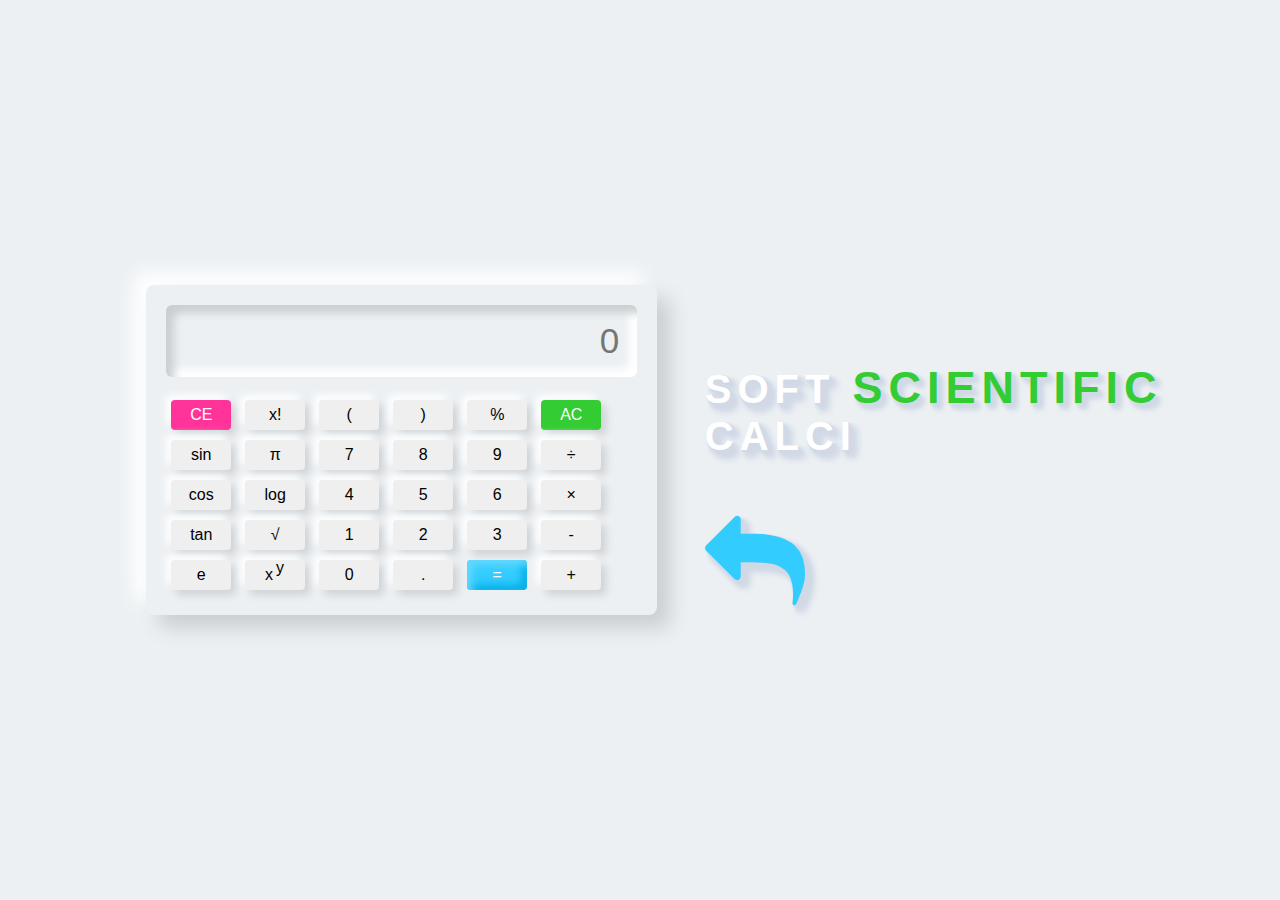
<file: claculatrice/index.html>
<!DOCTYPE html>
<html lang="en">
<head>
    <meta charset="UTF-8">
    <meta name="viewport" content="width=device-width, initial-scale=1.0">
    <title>Nemorphism calci</title>
    <link rel="stylesheet" href="css/style.css">
    <link rel="stylesheet" type="text/css"
    href="https://stackpath.bootstrapcdn.com/font-awesome/4.7.0/css/font-awesome.min.css">
</head> 
<body>
    
        <div class="container">
            <div class="display">
                <input id="screen" type="text" placeholder="0">
            </div>

            <div class="btns">
                <div class="row">
                    <button id="ce" onclick="backspc()">CE</button>
                    <button onclick="fact()">x!</button>
                    <button class="btn">(</button>
                    <button class="btn">)</button>
                    <button class="btn">%</button>
                    <button id="ac" onclick="screen.value=''">AC</button>
                </div>

                <div class="row">
                    <button onclick="sin()">sin</button>
                    <button onclick="pi()">π</button>
                    <button class="btn">7</button>
                    <button class="btn">8</button>
                    <button class="btn">9</button>
                    <button class="btn">÷</button>
                </div>

                <div class="row">
                    <button onclick="cos()">cos</button>
                    <button onclick="log()">log</button>
                    <button class="btn">4</button>
                    <button class="btn">5</button>
                    <button class="btn">6</button>
                    <button class="btn">×</button>
                </div>

                <div class="row">
                    <button onclick="tan()">tan</button>
                    <button onclick="sqrt()">√</button>
                    <button class="btn">1</button>
                    <button class="btn">2</button>
                    <button class="btn">3</button>
                    <button class="btn">-</button>
                </div>

                <div class="row">
                    <button onclick="e()">e</button>
                    <button onclick="pow()">x <span style="position: relative; bottom: .4em; right: .1em;">y</span> </button>
                    <button class="btn">0</button>
                    <button class="btn">.</button>
                    <button id="eval" onclick="screen.value=eval(screen.value)">=</button>
                    <button class="btn">+</button>
                </div>
            </div>
        </div>
     
    <h2>soft <span>SCIENTIFIC</span><br>CALCI <br> <i style="font-size: 100px;" class="fa fa-reply"></i></h2>

    <script src="js/main.js"></script>
       
</body>   
</html>
</file>
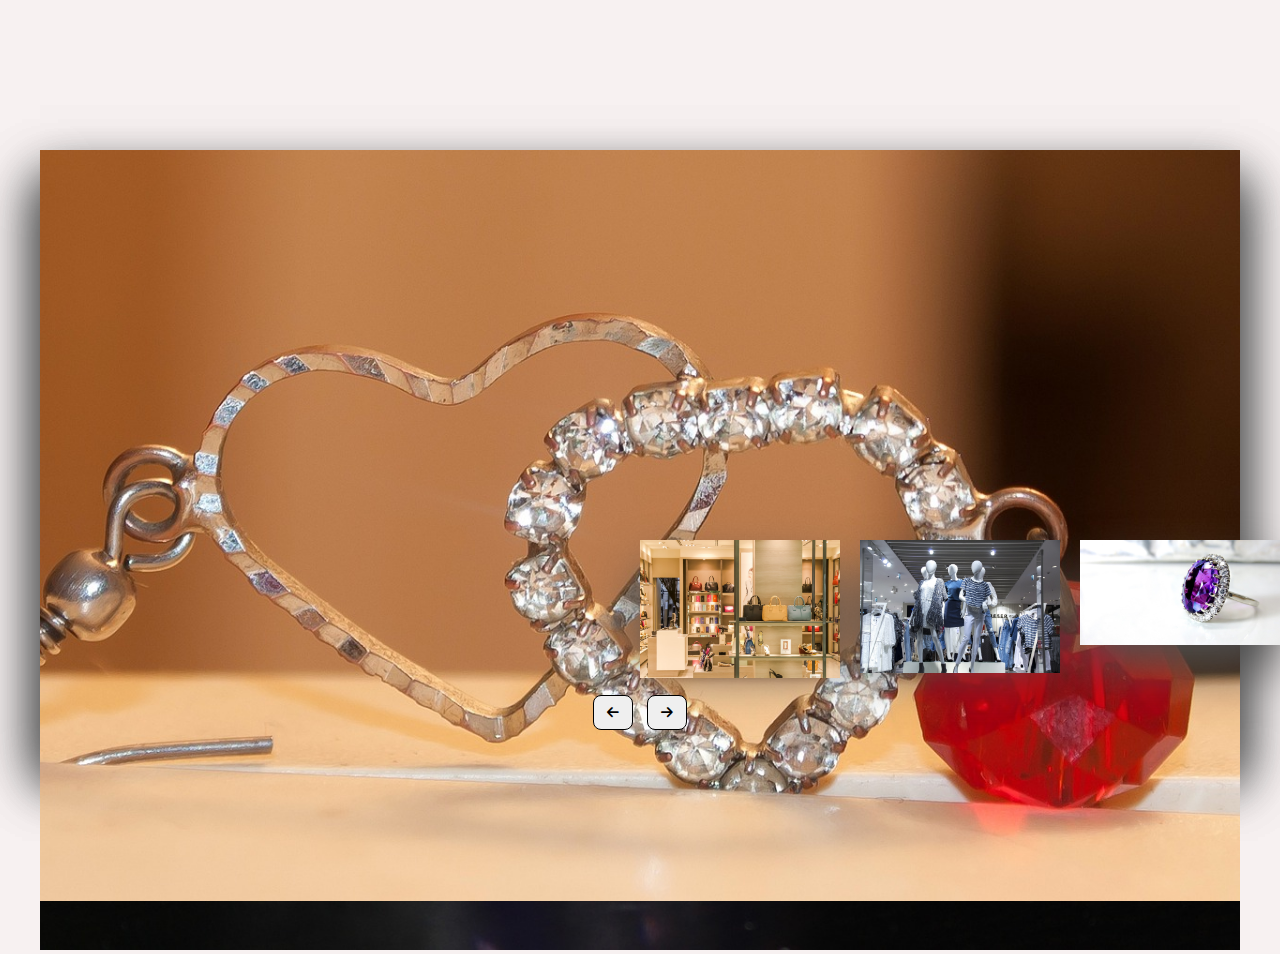
<file: gedeonne 6/index.html>
<!DOCTYPE html>
<html lang="en">
<head>
    <meta charset="UTF-8">
    <meta name="viewport" content="width=device-width, initial-scale=1.0">
    <title>Document</title>
    <link rel="stylesheet" href="https://cdnjs.cloudflare.com/ajax/libs/font-awesome/6.4.0/css/all.min.css"/>
    <link rel="stylesheet" href="css/style.css">
</head>
<body>
    <!--Font Awesome CDN-->
    
     
    <div class="container">

        <div class="slide">

            
            <div class="item">
                <img src="image/bracelet pierre precieuse mulpti-color.jpg" alt="" width="100%" height="auto">
                <div class="content">
                    <div class="name">bracelet</div>
                    <div class="des">Lorem ipsum dolor, sit amet consectetur adipisicing elit. Ab, eum!</div>
                    <button>Decouvrir</button>
                </div>
            </div>
            <div class="item">
                <img src="image/bracelet coeur.jpg" alt="" width="100%" height="auto">
                <div class="content">
                    <div class="name">bracelet coeur</div>
                    <div class="des">Lorem ipsum dolor, sit amet consectetur adipisicing elit. Ab, eum!</div>
                    <button>Decouvrir</button>
                </div>
            </div>
            <div class="item">
                <img src="image/boutiq shopping.jpg" alt="" width="100%" height="auto">
                <div class="content">
                    <div class="name">vitrine shopping</div>
                    <div class="des">Lorem ipsum dolor, sit amet consectetur adipisicing elit. Ab, eum!</div>
                    <button>Decouvrir</button>
                </div>
            </div>
            <div class="item">
                <img src="image/boutiq shopping 2.jpg" alt="" width="100%" height="auto">
                <div class="content">
                    <div class="name">vitrine shopping</div>
                    <div class="des">Lorem ipsum dolor, sit amet consectetur adipisicing elit. Ab, eum!</div>
                    <button>Decouvrir</button>
                </div>
            </div>
            <div class="item">
                <img src="image/bague emerode voilet.jpg" alt="" width="100%" height="auto">
                <div class="content">
                    <div class="name">bague emeraude</div>
                    <div class="des">Lorem ipsum dolor, sit amet consectetur adipisicing elit. Ab, eum!</div>
                    <button>Decouvrir</button>
                </div>
            </div>
            <div class="item">
                <img src="image/2 montre et lunette de soleil.jpg" alt="" width="100%" height="auto">
                <div class="content">
                    <div class="name">montre et lunette</div>
                    <div class="des">Lorem ipsum dolor, sit amet consectetur adipisicing elit. Ab, eum!</div>
                    <button>Decouvrir</button>
                </div>
            </div>

        </div>

        <div class="button">
            <button class="prev"><i class="fa-solid fa-arrow-left"></i></button>
            <button class="next"><i class="fa-solid fa-arrow-right"></i></button>
        </div>
    </div>

<script src="script/main.js"></script>

</body>
</html>
</file>
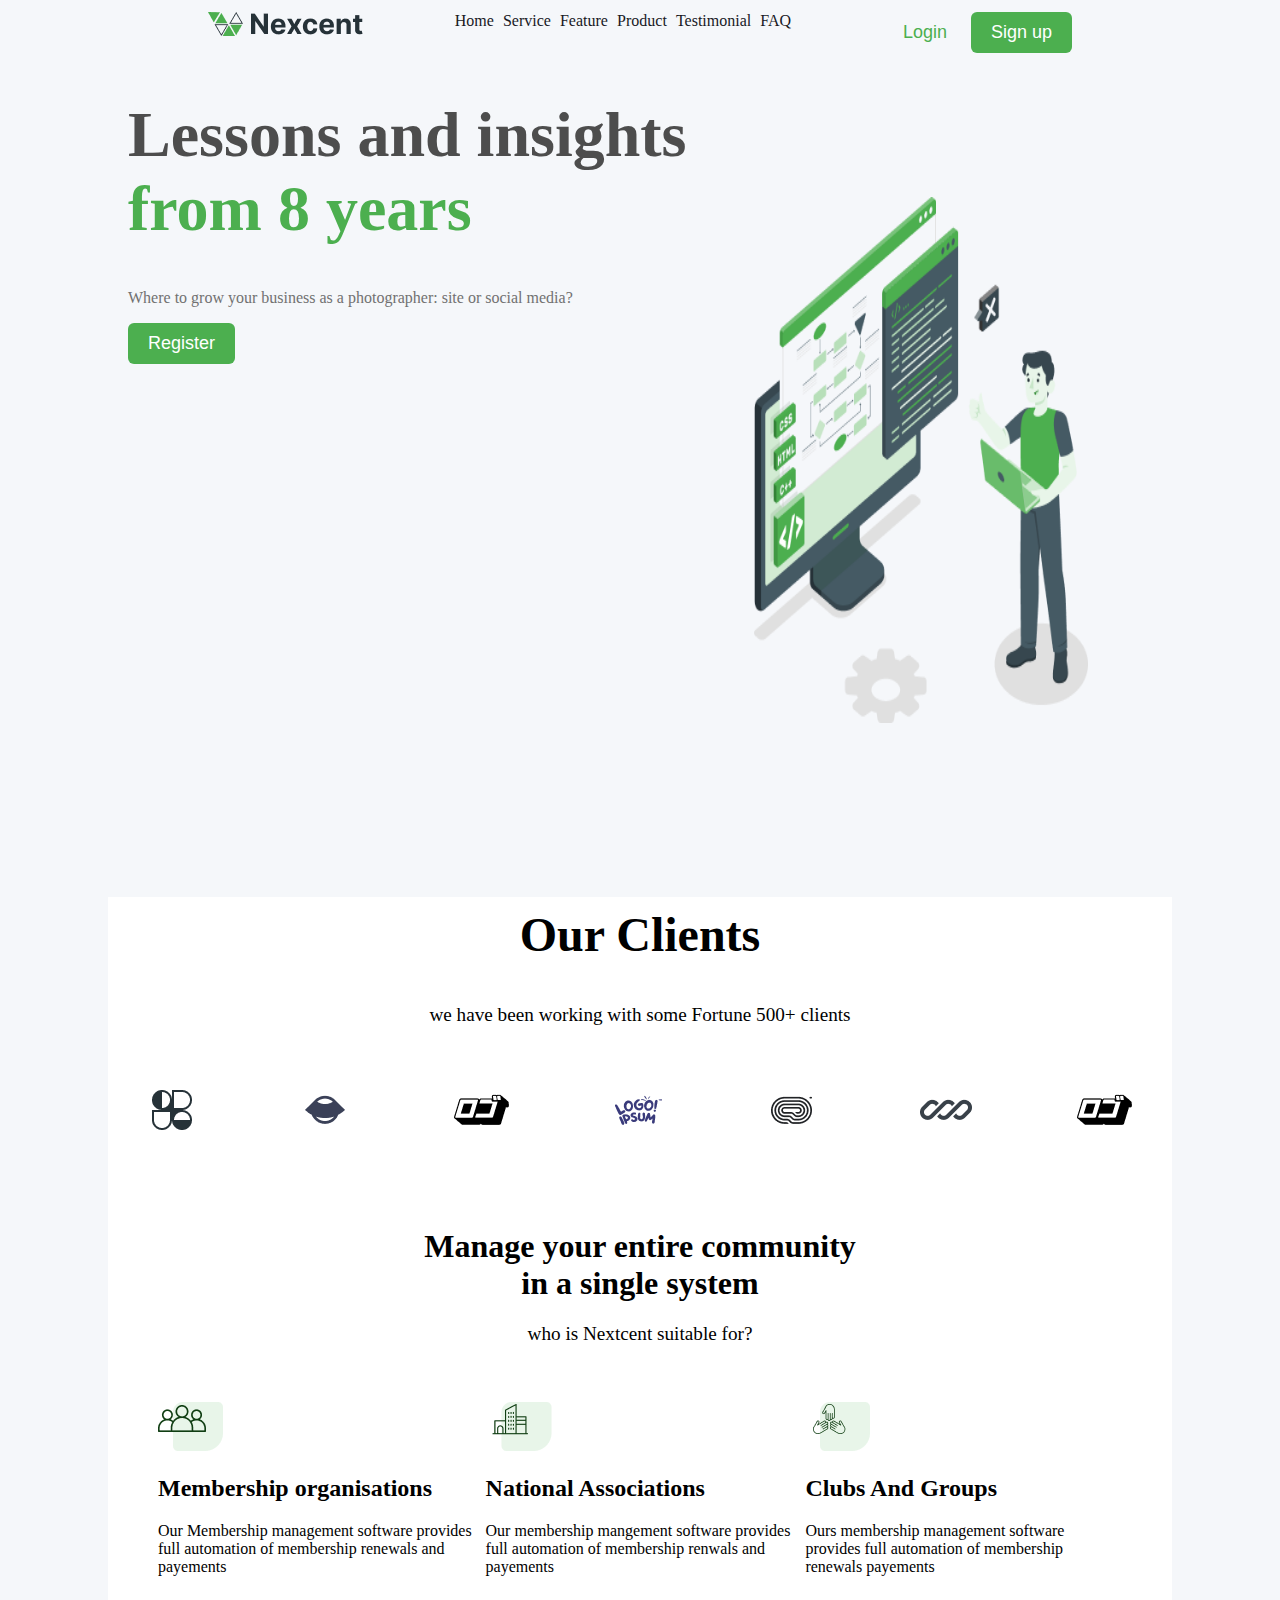
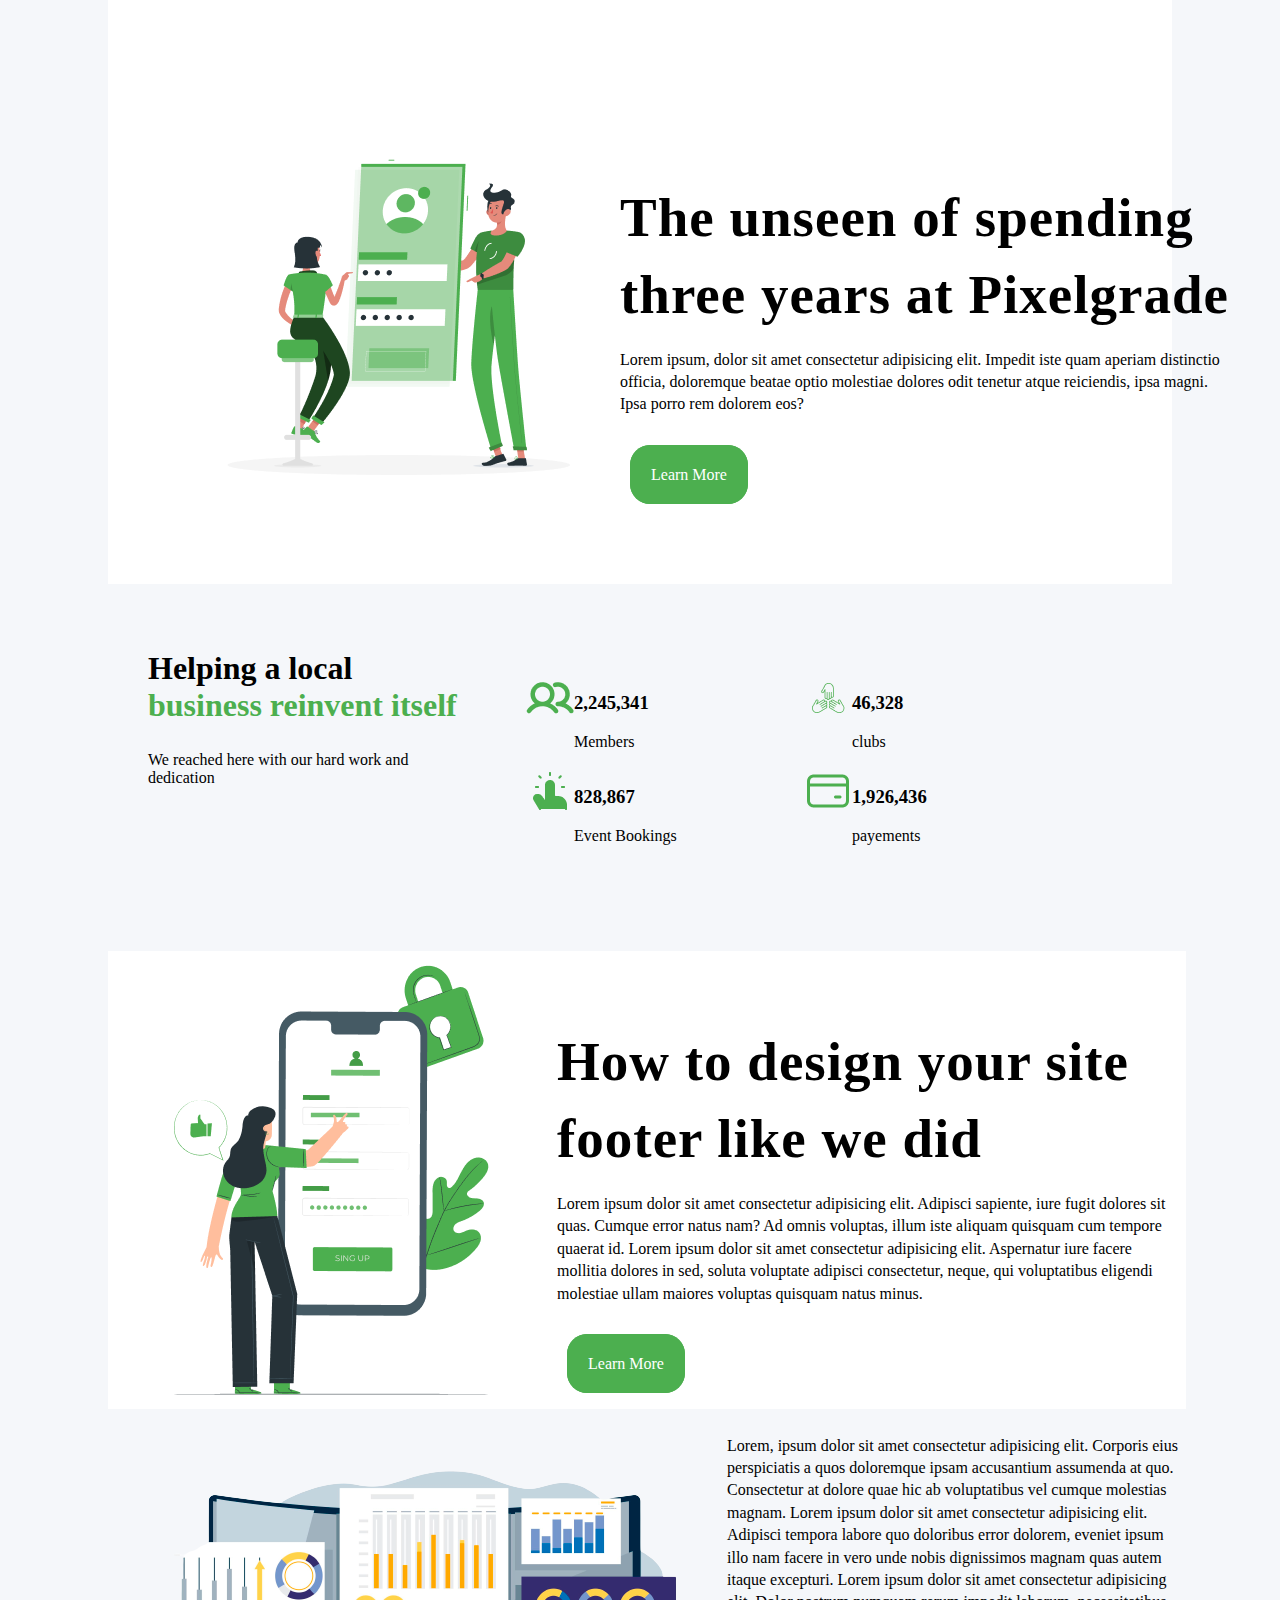
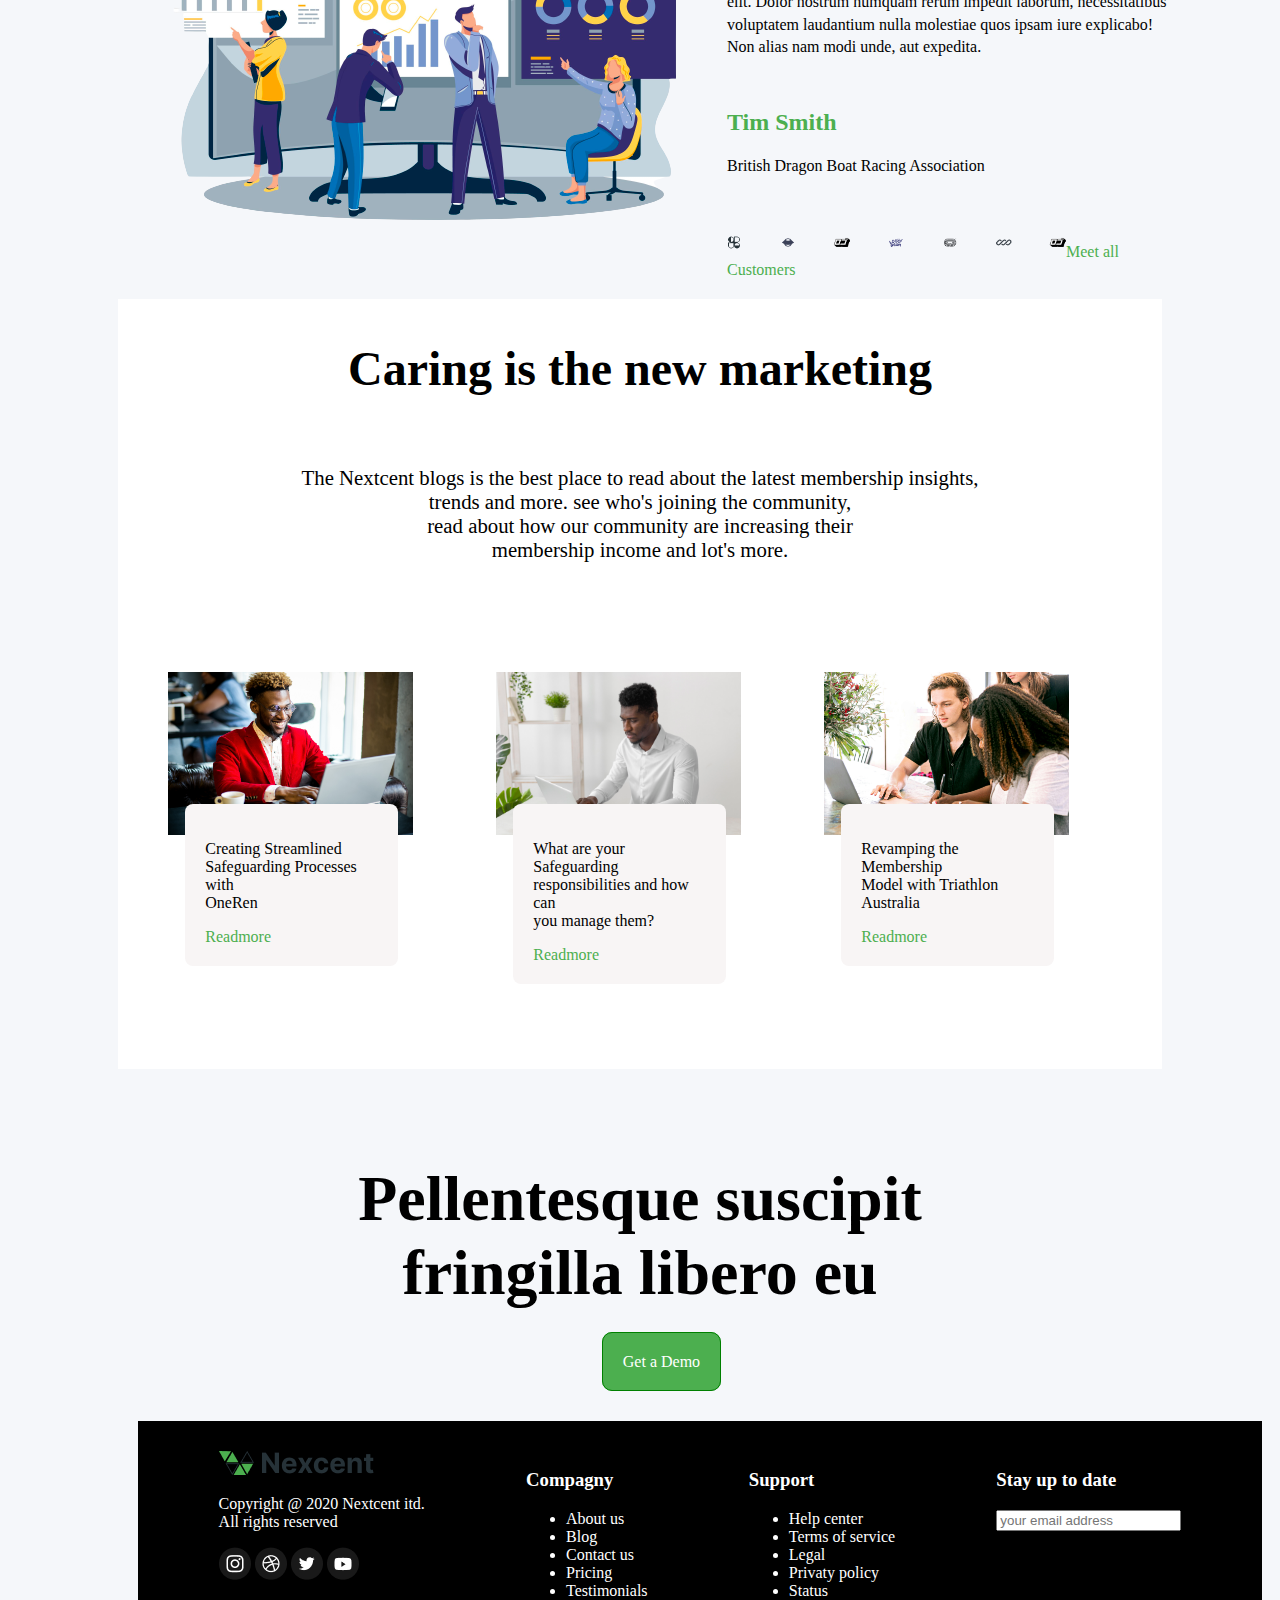
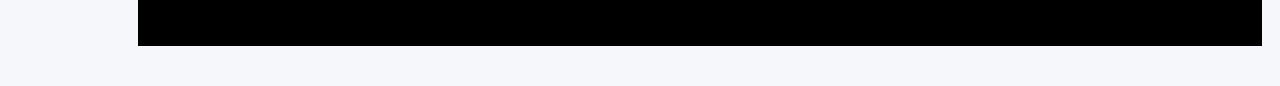
<file: TD localhost2 js/index.html>
<!DOCTYPE html>
<html lang="en">

<head>
    <meta charset="UTF-8">
    <meta name="viewport" content="width=device-width, initial-scale=1.0">
    <title>Document</title>
    <link rel="stylesheet" href="css/style.css">
</head>

<body>
    <nav class="nav-bar">
        <div class="logo">
            <img src="Lab2/Logo.png" alt="">
        </div>
        <div class="links">
            <a href="#">Home</a>
            <a href="#">Service</a>
            <a href="#">Feature</a>
            <a href="#">Product</a>
            <a href="#">Testimonial</a>
            <a href="#">FAQ</a>
        </div>
        <div class="auth-links">
            <button class="btn btn-login"><a href="#" class="btn-label">Login</a></button>
            <button class=" btn btn-signup"><a href="#">Sign up</a></button>
        </div>
    </nav>
    <!--hero section-->
    <div class="hero">
        <div class="hero-text">
            <h1>
                Lessons and insights <br /> <span>from 8 years</span>
            </h1>
            <p>
                Where to grow your business as a photographer: site or social media?
            </p>
            <button class="btn btn-signup"><a href="#">Register</a></button>
        </div>
        <div class="img-ctn">
            <img src="Lab2/Illustration.png" alt="Illustration">
        </div>
    </div>
    <!--second section-->
    <section class="section">
        <div class="row">
            <h1>Our Clients</h1>
            <p>we have been working with some Fortune 500+ clients</p>
        </div>
        <div class="row-logo">
            <div class="log-ro">
                <img src="Lab2/img/Logo.png" alt="Logo">
            </div>
            <div class="log-ro">
                <img src="Lab2/img/Logo-1.png" alt="Logo">
            </div>
            <div class="log-ro">
                <img src="Lab2/img/Logo-2.png" alt="Logo">
            </div>
            <div class="log-ro">
                <img src="Lab2/img/Logo-3.png" alt="Logo">
            </div>
            <div class="log-ro">
                <img src="Lab2/img/Logo-4.png" alt="Logo">
            </div>
            <div class="log-ro">
                <img src="Lab2/img/Logo-5.png" alt="Logo">
            </div>
            <div class="log-ro">
                <img src="Lab2/img/Logo-6.png" alt="Logo">
            </div>
        </div>
        <div class="para">
            <h1>Manage your entire community <br> in a single system</h1>
            <p>who is Nextcent suitable for?</p>
        </div>
        <div class="secon-part">
            <div class="secon">
                <img src="Lab2/para/Icon.png" alt="">
                <h2>Membership organisations</h2>
                <p>Our Membership management software provides full automation of membership renewals and payements</p>
            </div>
            <div class="secon">
                <img src="Lab2/para/Icon-1.png" alt="">
                <h2>National Associations</h2>
                <p>Our membership mangement software provides full automation of membership renwals and payements</p>
            </div>
            <div class="secon">
                <img src="Lab2/para/Icon-2.png" alt="">
                <h2>Clubs And Groups</h2>
                <p>Ours membership management software provides full automation of membership renewals payements</p>
            </div>
        </div>

        <div class="items">
            <div class="item2">
                <img src="Lab2/rafiki.png" alt="">
            </div>
            <div class="item1">
                <h1>The unseen of spending three years at Pixelgrade</h1>
                <p>Lorem ipsum, dolor sit amet consectetur adipisicing elit.
                    Impedit iste quam aperiam distinctio <br>officia,
                    doloremque beatae optio molestiae dolores odit tenetur atque reiciendis,
                    ipsa magni. <br> Ipsa porro rem dolorem eos?</p>
                <div class="sec-item">
                    <a href="#">Learn More</a>
                </div>
            </div>
        </div>
    </section>

    <section class="container">
        <div class="contenu">
            <h2>Helping a local <br> <span>business reinvent itself</span></h2>
            <p>We reached here with our hard work and dedication</p>
        </div>
        <div class="content">
            <div class="conten">
                <div class="cont">
                    <img src="Lab2/row/Icon.png" alt="">
                </div>
                <div class="con">
                    <h3>2,245,341</h3>
                    <p>Members</p>
                </div>
            </div>
            <div class="conten">
                <div class="cont">
                    <img src="Lab2/row/Icon-1.png" alt="">
                </div>
                <div class="con">
                    <h3>46,328</h3>
                    <p>clubs</p>
                </div>
            </div>
            <div class="conten">
                <div class="cont">
                    <img src="Lab2/row/Icon-2.png" alt="">
                </div>
                <div class="con">
                    <h3>828,867</h3>
                    <p>Event Bookings</p>
                </div>
            </div>
            <div class="conten">
                <div class="cont">
                    <img src="Lab2/row/Icon-3.png" alt="">
                </div>
                <div class="con">
                    <h3>1,926,436</h3>
                    <p>payements</p>
                </div>
            </div>
        </div>
    </section>
    <section class="items3">
        <div item2>
            <img src="Lab2/pana.png" alt="pana">
        </div>
        <div class="item1">
            <h1>
                How to design your site footer like we did
            </h1>
            <p>Lorem ipsum dolor sit amet consectetur adipisicing elit.
                Adipisci sapiente, iure fugit dolores sit quas. Cumque error natus nam?
                Ad omnis voluptas, illum iste aliquam quisquam cum tempore quaerat id.
                Lorem ipsum dolor sit amet consectetur adipisicing elit.
                Aspernatur iure facere mollitia dolores in sed,
                soluta voluptate adipisci consectetur, neque, qui voluptatibus eligendi
                molestiae ullam maiores voluptas quisquam natus minus.
            </p>
            <div class="sec-item"><a href="#">Learn More</a></div>
        </div>
    </section>

    <section class="items4">
        <div class="item2">
            <img src="Lab2/hero-image.png" alt="">
        </div>
        <div class="item1">
            <p>Lorem, ipsum dolor sit amet consectetur adipisicing elit.
                Corporis eius perspiciatis a quos doloremque ipsam accusantium assumenda at quo.
                Consectetur at dolore quae hic ab voluptatibus vel cumque molestias magnam.
                Lorem ipsum dolor sit amet consectetur adipisicing elit.
                Adipisci tempora labore quo doloribus error dolorem, eveniet ipsum illo
                nam facere in vero unde nobis dignissimos magnam quas autem itaque excepturi.
                Lorem ipsum dolor sit amet consectetur adipisicing elit. Dolor nostrum numquam
                rerum impedit laborum, necessitatibus voluptatem laudantium nulla molestiae quos
                ipsam iure explicabo! Non alias nam modi unde, aut expedita.
            </p>
            <h2>Tim Smith</h2>
            <p>British Dragon Boat Racing Association</p>
            <div class="sect"><img src="Lab2/Clients Logos.png" alt="clients logos" width="75%" height="auto"><span>Meet
                    all Customers</span></div>
        </div>
    </section>

    <section class="neuv">
        <div class="res">
            <h1>Caring is the new marketing</h1>
            <p>The Nextcent blogs is the best place to read about the latest membership insights, <br> trends and more.
                see who's joining the community, <br> read about how our community are increasing their <br> membership
                income and lot's more.</p>
        </div>
        <div class="slades">
            <div class=" slad">
                <img src="Lab2/1.jpg" alt="" width="85%" height="auto">
                <div class="rev">
                    <p>Creating Streamlined <br> Safeguarding Processes with <br> OneRen</p>
                    <a href="#">Readmore</a>
                </div>
            </div>
            <div class=" slad">
                <img src="Lab2/2.jpg" alt="" width="85%" height="auto">
                <div class="rev">
                    <p>What are your Safeguarding <br> responsibilities and how can<br>you manage them?</p>
                    <a href="#">Readmore</a>
                </div>
            </div>
            <div class=" slad">
                <img src="Lab2/3.jpg" alt="" width="85%" height="auto">
                <div class="rev">
                    <p>Revamping the Membership<br>Model with Triathlon<br>Australia</p>
                    <a href="#">Readmore</a>
                </div>
            </div>
        </div>
    </section>
    <section class="pel">
        <h1>Pellentesque suscipit <br> fringilla libero eu</h1>
        <div class="pelle">
            <a href="#">Get a Demo</a>
        </div>
    </section>
    <footer class="footer">
        <div class="logo">
            <img src="Lab2/Logo.png" alt="">

            <p>Copyright @ 2020 Nextcent itd.<br>All rights reserved</p>

            <img src="Lab2/Big/Social Icons.png" alt="">
            <img src="Lab2/Big/Social Icons-1.png" alt="">
            <img src="Lab2/Big/Social Icons-2.png" alt="">
            <img src="Lab2/Big/Social Icons-3.png" alt="">
        </div>

        <div class="icone">
            <h3>Compagny</h3>
            <ul>
                <li><a href="#">About us</a></li>
                <li><a href="#">Blog</a></li>
                <li><a href="#">Contact us</a></li>
                <li><a href="#">Pricing</a></li>
                <li><a href="#">Testimonials</a></li>
            </ul>
        </div>
        <div class="icone">
            <h3>Support</h3>
            <ul>
                <li><a href="#">Help center</a></li>
                <li><a href="#">Terms of service</a></li>
                <li><a href="#">Legal</a></li>
                <li><a href="#">Privaty policy</a></li>
                <li><a href="#">Status</a></li>
            </ul>
        </div>
        <div class="icone">
            <h3>Stay up to date</h3>
            <form action="">
                <input type="text" name="email" id="email" placeholder="your email address">
            </form>
        </div>
    </footer>
</body>

</html>
</file>
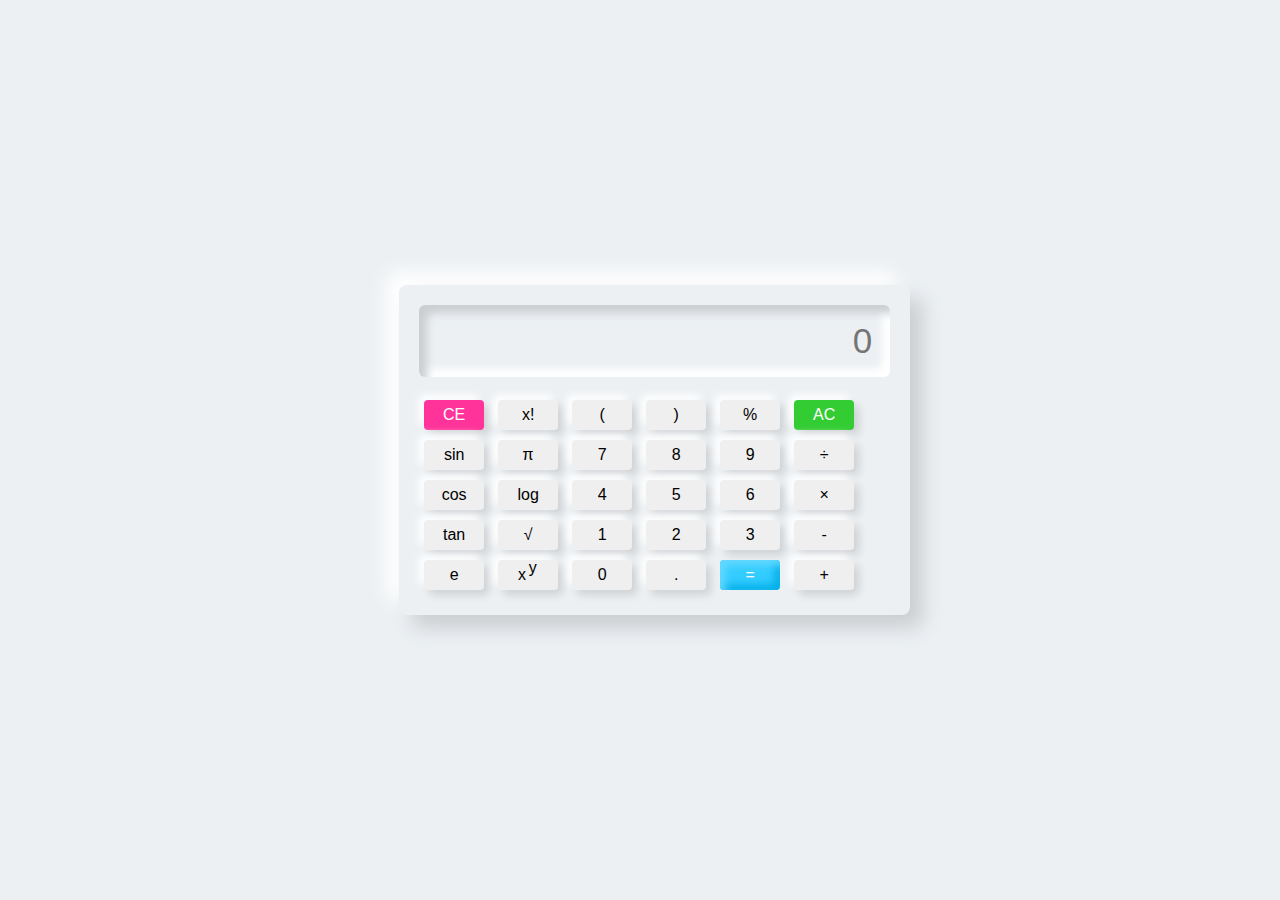
<file: claculatrice/calculatrice.html>
<!DOCTYPE html>
<html lang="en">

<head>
    <meta charset="UTF-8">
    <meta name="viewport" content="width=device-width, initial-scale=1.0">
    <title>Nemorphism calci</title>
    <link rel="stylesheet" type="text/css"
        href="https://stackpath.bootstrapcdn.com/font-awesome/4.7.0/css/font-awesome.min.css">
</head>
<style>
    body {
        padding: 0;
        margin: 0;
        display: flex;
        justify-content: center;
        align-items: center;
        min-height: 100vh;
        user-select: none;
        background: #ecf0f3;
    }

    .container {
        margin-left: 1.8em;
        padding: 20px;
        border-radius: 8px;
        box-shadow: 13px 13px 20px #cbced1,
            -13px -13px 20px #ffffff;
    }

    .content {
        width: 100%;
        margin-top: 1.7em;
        display: flex;
        justify-content: center;
        align-items: center;
        flex-direction: column;
    }

    .row button {
        width: 60px;
        height: 30px;
        font-size: 16px;
        border: none;
        outline: none;
        margin: 5px;
        border-radius: 4px;
        transition: .1s;
        box-shadow: 5px 5px 8px #00000020,
            -5px -5px 8px #ffff;
    }

    .row button:hover {
        box-shadow: inset 5px 5px 8px rgba(16, 16, 16, .1),
            inset -5px -5px 8px #fff;
        background: #fff;
    }

    .display #screen {
        margin-bottom: .5em;
        width: auto;
        height: 70px;
        font-size: 35px;
        outline: none;
        border: none;
        text-align: right;
        padding-right: .5em;
        background: #ecf0f3;
        border-radius: 6px;
        box-shadow: inset 8px 8px 8px #cbced1,
            inset -8px -8px 8px #ffffff;
    }

    #eval {
        background: #33ccff;
        color: #fff;
        box-shadow: inset 5px 5px 8px #66d9ff,
            inset -5px -5px 8px #00ace6;
    }

    #eval:hover {
        box-shadow: inset 5px 5px 8px #00ace6,
            inset -5px -5px 8px #00ace6;
    }

    #ac {
        background: #33cc33;
        color: #fff;
    }

    #ac:hover {
        box-shadow: inset 5px 5px 8px #2eb82e,
            inset -5px -5px 8px #33cc33;
    }

    #ce {
        background: #ff3399;
        color: #fff;
    }

    #ce:hover {
        box-shadow: inset 5px 5px 8px #e60073,
            inset -5px -5px 8px #ff3399;
    }
</style>

<body>

    <div class="container">
        <div class="display">
            <input id="screen" type="text" placeholder="0">
        </div>

        <div class="btns">
            <div class="row">
                <button id="ce" onclick="backspc()">CE</button>
                <button onclick="fact()">x!</button>
                <button class="btn">(</button>
                <button class="btn">)</button>
                <button class="btn">%</button>
                <button id="ac" onclick="screen.value=''">AC</button>
            </div>

            <div class="row">
                <button onclick="sin()">sin</button>
                <button onclick="pi()">π</button>
                <button class="btn">7</button>
                <button class="btn">8</button>
                <button class="btn">9</button>
                <button class="btn">÷</button>
            </div>

            <div class="row">
                <button onclick="cos()">cos</button>
                <button onclick="log()">log</button>
                <button class="btn">4</button>
                <button class="btn">5</button>
                <button class="btn">6</button>
                <button class="btn">×</button>
            </div>

            <div class="row">
                <button onclick="tan()">tan</button>
                <button onclick="sqrt()">√</button>
                <button class="btn">1</button>
                <button class="btn">2</button>
                <button class="btn">3</button>
                <button class="btn">-</button>
            </div>

            <div class="row">
                <button onclick="e()">e</button>
                <button onclick="pow()">x <span style="position: relative; bottom: .4em; right: .1em;">y</span>
                </button>
                <button class="btn">0</button>
                <button class="btn">.</button>
                <button id="eval" onclick="screen.value=eval(screen.value)">=</button>
                <button class="btn">+</button>
            </div>
        </div>
    </div>
</body>
<script>
    var screen = document.querySelector('#screen');
    var btn = document.querySelectorAll('.btn');

    /*============ For getting the value of btn, Here we use for loop ============*/
    for (item of btn) {
        item.addEventListener('click', (e) => {
            btntext = e.target.innerText;

            if (btntext == '×') {
                btntext = '*';
            }

            if (btntext == '÷') {
                btntext = '/';
            }
            screen.value += btntext;
        });
    }

    function sin() {
        screen.value = Math.sin(screen.value);
    }

    function cos() {
        screen.value = Math.cos(screen.value);
    }

    function tan() {
        screen.value = Math.tan(screen.value);
    }

    function pow() {
        screen.value = Math.pow(screen.value, 2);
    }

    function sqrt() {
        screen.value = Math.sqrt(screen.value, 2);
    }

    function log() {
        screen.value = Math.log(screen.value);
    }

    function pi() {
        screen.value = 3.14159265359;
    }

    function e() {
        screen.value = 2.71828182846;
    }

    function fact() {
        var i, num, f;
        f = 1
        num = screen.value;
        for (i = 1; i <= num; i++) {
            f = f * i;
        }

        i = i - 1;

        screen.value = f;
    }

    function backspc() {
        screen.value = screen.value.substr(0, screen.value.length - 1);
    }
</script>

</html>
</file>
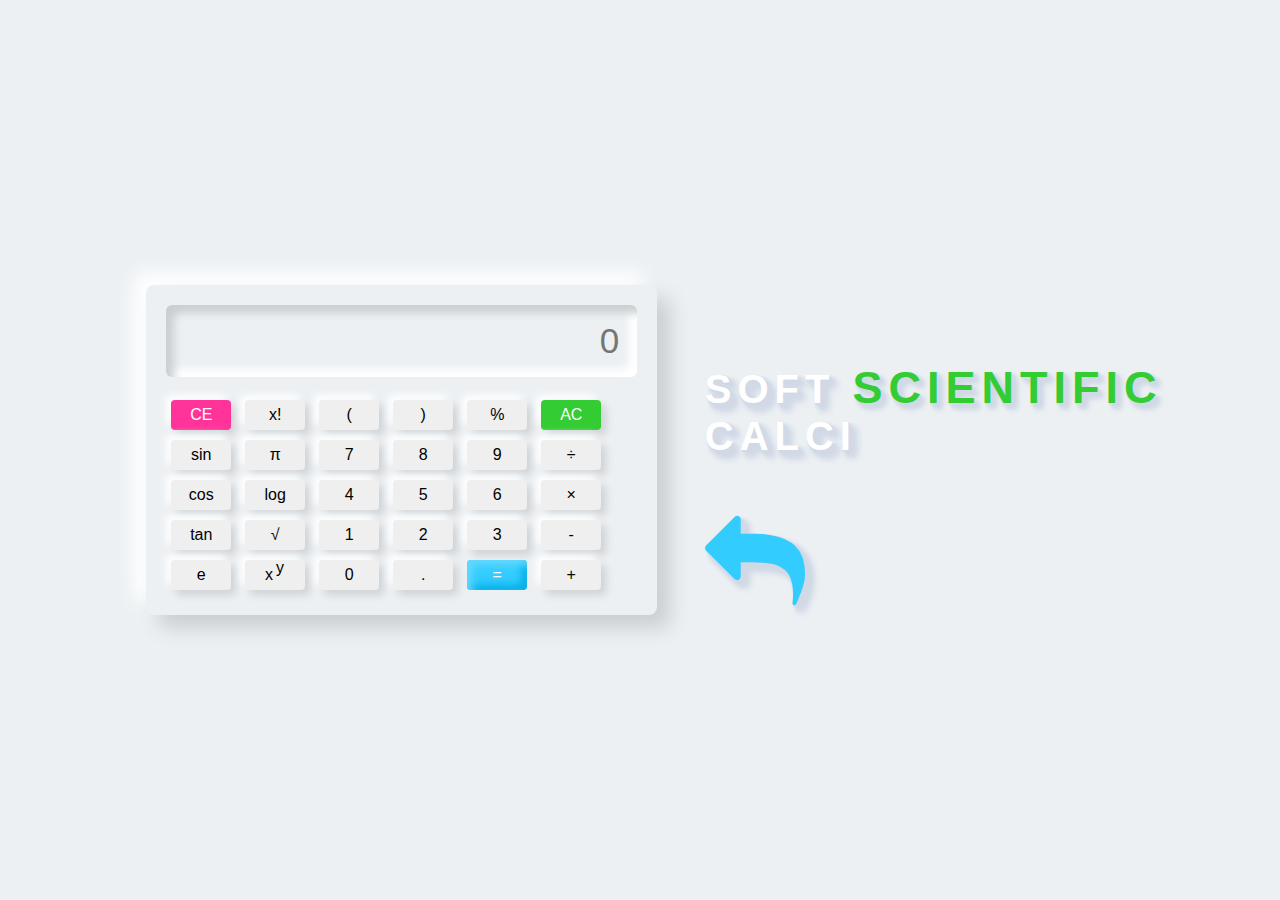
<file: TD javascript/cal scientifiq.html>
<!DOCTYPE html>
<html lang="en">
<head>
    <meta charset="UTF-8">
    <meta name="viewport" content="width=device-width, initial-scale=1.0">
    <title>Nemorphism calci</title>
    <link rel="stylesheet" href="cal scientiq.css">
    <link rel="stylesheet" type="text/css"
    href="https://stackpath.bootstrapcdn.com/font-awesome/4.7.0/css/font-awesome.min.css">
</head> 
<body>
    
        <div class="container">
            <div class="display">
                <input id="screen" type="text" placeholder="0">
            </div>

            <div class="btns">
                <div class="row">
                    <button id="ce" onclick="backspc()">CE</button>
                    <button onclick="fact()">x!</button>
                    <button class="btn">(</button>
                    <button class="btn">)</button>
                    <button class="btn">%</button>
                    <button id="ac" onclick="screen.value=''">AC</button>
                </div>

                <div class="row">
                    <button onclick="sin()">sin</button>
                    <button onclick="pi()">π</button>
                    <button class="btn">7</button>
                    <button class="btn">8</button>
                    <button class="btn">9</button>
                    <button class="btn">÷</button>
                </div>

                <div class="row">
                    <button onclick="cos()">cos</button>
                    <button onclick="log()">log</button>
                    <button class="btn">4</button>
                    <button class="btn">5</button>
                    <button class="btn">6</button>
                    <button class="btn">×</button>
                </div>

                <div class="row">
                    <button onclick="tan()">tan</button>
                    <button onclick="sqrt()">√</button>
                    <button class="btn">1</button>
                    <button class="btn">2</button>
                    <button class="btn">3</button>
                    <button class="btn">-</button>
                </div>

                <div class="row">
                    <button onclick="e()">e</button>
                    <button onclick="pow()">x <span style="position: relative; bottom: .4em; right: .1em;">y</span> </button>
                    <button class="btn">0</button>
                    <button class="btn">.</button>
                    <button id="eval" onclick="screen.value=eval(screen.value)">=</button>
                    <button class="btn">+</button>
                </div>
            </div>
        </div>
     
    <h2>soft <span>SCIENTIFIC</span><br>CALCI <br> <i style="font-size: 100px;" class="fa fa-reply"></i></h2>
     <script src="cal scientifiq.js"></script>  
</body>   
</html>
</file>
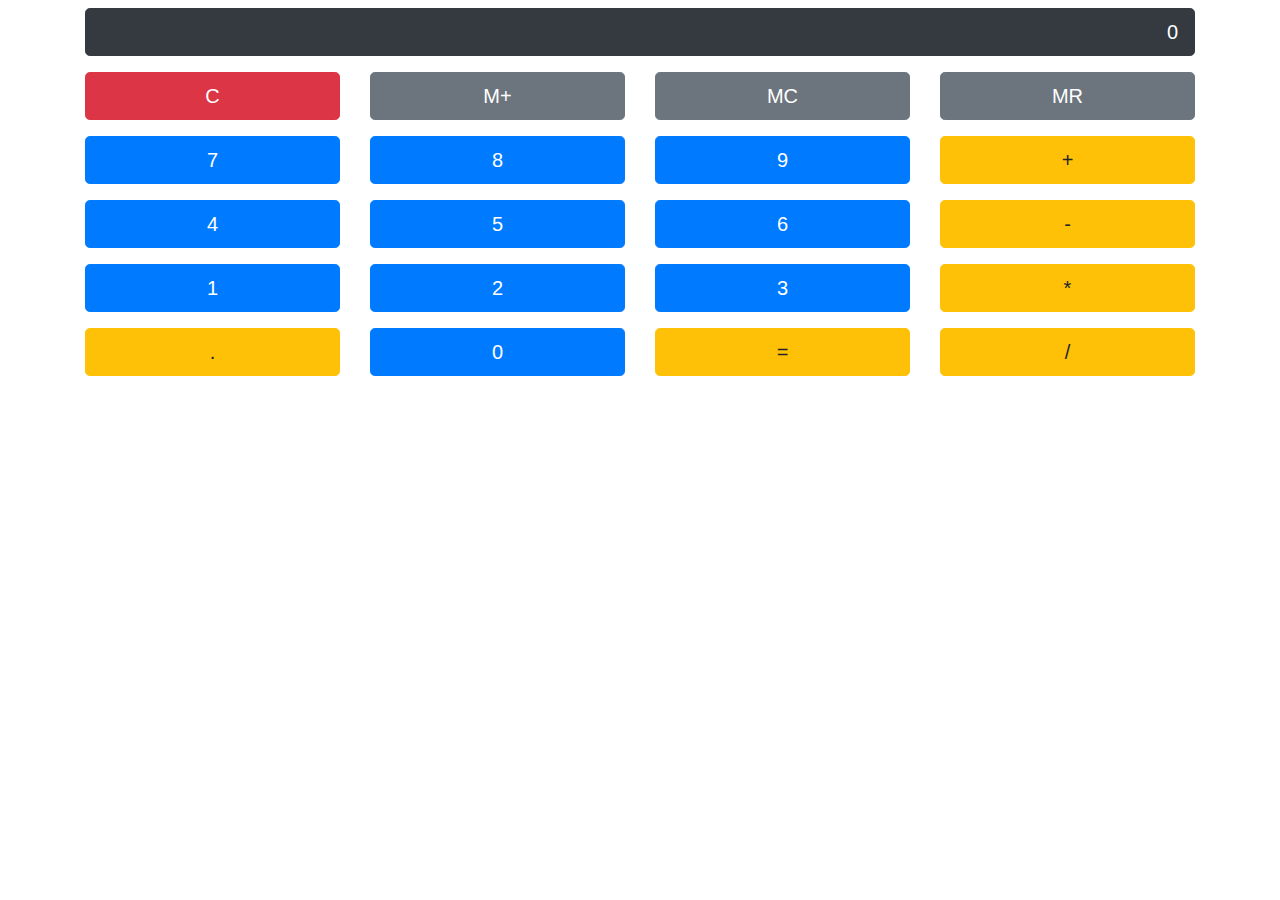
<file: TD javascript/calculatrice.html>
<!DOCTYPE html>
<html lang="fr">

<head>
    <meta charset="UTF-8">
    <meta name="viewport" content="width=device-width, initial-scale=1.0">
    <title>Calculatrice</title>

    <link rel="stylesheet" href="css calculatrice/bootstrap.min.css">
    <link rel="stylesheet" href="calculatrice.css">
</head>

<body>
    <main class="container">
        <section class="row">
            <div class="col-12 my-2">
                <span id="ecran" class="btn btn-dark btn-lg btn-block text-right">0</span>
                <p id="memoire" class="text-white position-absolute">M</p>
            </div>
            <div class="col-3 py-2">
                <span class="btn btn-danger btn-lg btn-block">C</span>
            </div>
            <div class="col-3 py-2">
                <span class="btn btn-secondary btn-lg btn-block">M+</span>
            </div>
            <div class="col-3 py-2">
                <span class="btn btn-secondary btn-lg btn-block">MC</span>
            </div>
            <div class="col-3 py-2">
                <span class="btn btn-secondary btn-lg btn-block">MR</span>
            </div>
            <div class="col-3 py-2">
                <span class="btn btn-primary btn-lg btn-block">7</span>
            </div>
            <div class="col-3 py-2">
                <span class="btn btn-primary btn-lg btn-block">8</span>
            </div>
            <div class="col-3 py-2">
                <span class="btn btn-primary btn-lg btn-block">9</span>
            </div>
            <div class="col-3 py-2">
                <span class="btn btn-warning btn-lg btn-block">+</span>
            </div>
            <div class="col-3 py-2">
                <span class="btn btn-primary btn-lg btn-block">4</span>
            </div>
            <div class="col-3 py-2">
                <span class="btn btn-primary btn-lg btn-block">5</span>
            </div>
            <div class="col-3 py-2">
                <span class="btn btn-primary btn-lg btn-block">6</span>
            </div>
            <div class="col-3 py-2">
                <span class="btn btn-warning btn-lg btn-block">-</span>
            </div>
            <div class="col-3 py-2">
                <span class="btn btn-primary btn-lg btn-block">1</span>
            </div>
            <div class="col-3 py-2">
                <span class="btn btn-primary btn-lg btn-block">2</span>
            </div>
            <div class="col-3 py-2">
                <span class="btn btn-primary btn-lg btn-block">3</span>
            </div>
            <div class="col-3 py-2">
                <span class="btn btn-warning btn-lg btn-block">*</span>
            </div>
            <div class="col-3 py-2">
                <span class="btn btn-warning btn-lg btn-block">.</span>
            </div>
            <div class="col-3 py-2">
                <span class="btn btn-primary btn-lg btn-block">0</span>
            </div>
            <div class="col-3 py-2">
                <span class="btn btn-warning btn-lg btn-block">=</span>
            </div>
            <div class="col-3 py-2">
                <span class="btn btn-warning btn-lg btn-block">/</span>
            </div>
        </section>
    </main>

    <script src="calculatrice.js"></script>
</body>

</html>
</file>
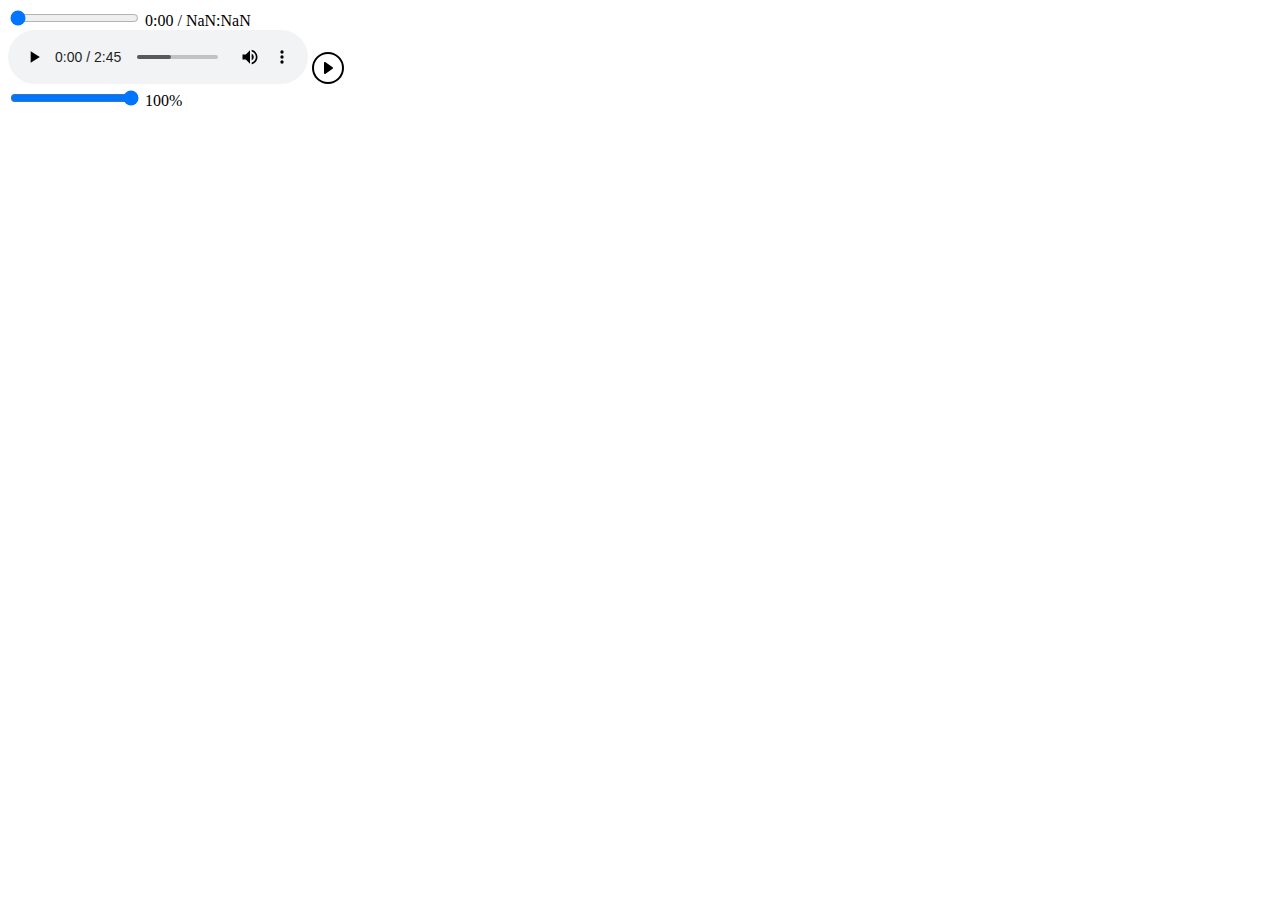
<file: TD javascript/index2.html>
<!DOCTYPE html>
<html lang="en">
<head>
    <meta charset="UTF-8">
    <meta name="viewport" content="width=device-width, initial-scale=1.0">
    <title>Document</title>
    <link href="https://cdn.jsdelivr.net/npm/bootstrap@5.0.2/dist/css/bootstrap.min.css" rel="stylesheet"
    integrity="sha384-EVSTQN3/azprG1Anm3QDgpJLIm9Nao0Yz1ztcQTwFspd3yD65VohhpuuCOmLASjC" crossorigin="anonymous">
    <link rel="stylesheet" href="https://cdn.jsdelivr.net/npm/bootstrap-icons@1.5.0/font/bootstrap-icons.css">
    <link rel="stylesheet" href="style.css">
   
    <script src="lecteur audio.js" defer></script>
</head>
<body>
    <div>
        <input type="range" id="track" min="0" value="0">
        <span id="elapsed">0:00</span> / <span id="track-time">1:00</span>
    </div>
    <div>
        <audio src="Freddiedot-Aching.mp3"controls></audio>
        <svg xmlns="http://www.w3.org/2000/svg" width="32" height="32" fill="currentColor" class="bi bi-play-circle" viewBox="0 0 16 16" id="play-button">
            <path d="M8 15A7 7 0 1 1 8 1a7 7 0 0 1 0 14zm0 1A8 8 0 1 0 8 0a8 8 0 0 0 0 16z"/>
            <path d="M6.271 5.055a.5.5 0 0 1 .52.038l3.5 2.5a.5.5 0 0 1 0 .814l-3.5 2.5A.5.5 0 0 1 6 10.5v-5a.5.5 0 0 1 .271-.445z"/>
          </svg>
          <svg xmlns="http://www.w3.org/2000/svg" width="32" height="32" fill="currentColor" class="bi bi-pause-circle" viewBox="0 0 16 16" id="pause-button">
            <path d="M8 15A7 7 0 1 1 8 1a7 7 0 0 1 0 14zm0 1A8 8 0 1 0 8 0a8 8 0 0 0 0 16z"/>
            <path d="M5 6.25a1.25 1.25 0 1 1 2.5 0v3.5a1.25 1.25 0 1 1-2.5 0v-3.5zm3.5 0a1.25 1.25 0 1 1 2.5 0v3.5a1.25 1.25 0 1 1-2.5 0v-3.5z"/>
          </svg>
          <svg xmlns="http://www.w3.org/2000/svg" width="32" height="32" fill="currentColor" class="bi bi-stop-circle" viewBox="0 0 16 16" id="stop-button">
            <path d="M8 15A7 7 0 1 1 8 1a7 7 0 0 1 0 14zm0 1A8 8 0 1 0 8 0a8 8 0 0 0 0 16z"/>
            <path d="M5 6.5A1.5 1.5 0 0 1 6.5 5h3A1.5 1.5 0 0 1 11 6.5v3A1.5 1.5 0 0 1 9.5 11h-3A1.5 1.5 0 0 1 5 9.5v-3z"/>
          </svg>
    </div>
    <div>
        <input type="range" id="volume" min="0" max="1" value="1" step="0.1">
        <span id="volume-value">100%</span>
    </div>
    <script src="https://cdn.jsdelivr.net/npm/bootstrap@5.0.2/dist/js/bootstrap.bundle.min.js"
            integrity="sha384-MrcW6ZMFYlzcLA8Nl+NtUVF0sA7MsXsP1UyJoMp4YLEuNSfAP+JcXn/tWtIaxVXM" crossorigin="anonymous">
            </script>
</html>
</file>
<file: claculatrice/css/style.css>
body 
{
    padding: 0;
    margin: 0;
    display: flex;
    justify-content: center;
    align-items: center;
    min-height: 100vh;
    user-select: none;
    background: #ecf0f3;
}

.container 
{   margin-left: 1.8em;
    padding: 20px;
    border-radius: 8px;
    box-shadow: 13px 13px 20px #cbced1,
              -13px -13px 20px #ffffff; 
}

.content 
{
    width: 100%;
    margin-top: 1.7em;
    display: flex;
    justify-content: center;
    align-items: center;
    flex-direction: column;
}

.row button 
{
    width: 60px;
    height: 30px;
    font-size: 16px;
    border: none;
    outline: none;
    margin: 5px;
    border-radius: 4px;
    transition: .1s;
    box-shadow: 5px 5px 8px #00000020,
               -5px -5px 8px #ffff;
}

.row button:hover 
{
    box-shadow:  inset 5px 5px 8px rgba(16, 16, 16, .1),
                 inset -5px -5px 8px #fff;
    background: #fff;
}

.display #screen 
{
    margin-bottom: .5em;
    width: auto;
    height: 70px;
    font-size: 35px;
    outline: none;
    border: none;
    text-align: right;
    padding-right: .5em;
    background: #ecf0f3;
    border-radius: 6px;
    box-shadow: inset 8px 8px 8px #cbced1,
                inset -8px -8px 8px #ffffff;
}

#eval 
{
    background: #33ccff;
    color: #fff;
    box-shadow: inset 5px 5px 8px #66d9ff,
                inset -5px -5px 8px #00ace6;
}

#eval:hover 
{
    box-shadow: inset 5px 5px 8px #00ace6,
                inset -5px -5px 8px #00ace6;
}

#ac 
{
    background: #33cc33;
    color: #fff;
}

#ac:hover 
{
    box-shadow: inset 5px 5px 8px #2eb82e,
                inset -5px -5px 8px #33cc33;
}

#ce 
{
    background: #ff3399;
    color: #fff;
}

#ce:hover 
{
      box-shadow: inset 5px 5px 8px #e60073,
                  inset -5px -5px 8px #ff3399;
}

/*================= Heading Css =================*/
h2

{
    font-size: 40px;
    position: relative;  
    bottom: 1em; 
    margin-left: 1.2em;
    font-family: sans-serif;
    color: #fff;
    text-transform: uppercase;
    text-shadow: 1px 1px 1px #d1d9e6,
                    1px 1px 2px #d1d9e6,
                    3px 3px 3px #d1d9e6,
                    4px 4px 4px #d1d9e6,
                    5px 5px 5px #d1d9e6, 
                    6px 6px 6px #d1d9e6,
                    7px 7px 7px #d1d9e6,
                    8px 8px 8px #d1d9e6;
                    letter-spacing: 6px;
}

h2 span
{
color: #33cc33;
font-size: 45px;
text-shadow: 1px 1px 1px #d1d9e6,
                1px 1px 2px #d1d9e6,
                3px 3px 3px #d1d9e6,
                4px 4px 4px #d1d9e6,
                5px 5px 5px #d1d9e6, 
                6px 6px 6px #d1d9e6 ;    
}

h2 .fa
{
    position: absolute; 
    top: 1.5em;
    color: #33ccff;
}
</file>
<file: gedeonne 6/css/style.css>
*{
    margin: 0;
    padding: 0;
    box-sizing: border-box;
}

body{
    background: #f7f1f1;
    overflow: hidden;
}

.container{
    position: absolute;
    top: 50%;
    left: 50%;
    transform: translate(-50%, -50%);
    width: 1200px;
    height: 600px;
    background: #f5f5f5;
    box-shadow: 0 30px 50px #dbdbdb;
}

.container .slide .item{
    width: 200px;
    height: 100px;
    position: absolute;
    top: 70%;
    transform: translate(0, -30%);
    border-radius: 20px;
    box-shadow: 0 30px 50px #505050;
    background-position: 50% 50%;
    background-size: cover;
    display: inline-block;
    transition: 0.5s;
}

.slide .item:nth-child(1),
.slide .item:nth-child(2){
    top: 0;
    left: 0;
    transform: translate(0, 0);
    border-radius: 0;
    width: 100%;
    height: 100%;
}


.slide .item:nth-child(3){
    left: 50%;
}
.slide .item:nth-child(4){
    left: calc(50% + 220px);
}
.slide .item:nth-child(5){
    left: calc(50% + 440px);
}

/* pour les 6*/

.slide .item:nth-child(n + 6){
    left: calc(50% + 660px);
    opacity: 0;
}



.item .content{
    position: absolute;
    top: 50%;
    left: 100px;
    width: 300px;
    text-align: left;
    color: #eee;
    transform: translate(0, -50%);
    font-family: Arial, Helvetica, sans-serif;
    display: none;
}


.slide .item:nth-child(2) .content{
    display: block;
}


.content .name{
    font-size: 40px;
    text-transform: uppercase;
    font-weight: bold;
    opacity: 0;
    animation: animate 1s ease-in-out 1 forwards;
}

.content .des{
    margin-top: 10px;
    margin-bottom: 20px;
    opacity: 0;
    animation: animate 1s ease-in-out 0.3s 1 forwards;
}

.content button{
    padding: 10px 20px;
    border: none;
    cursor: pointer;
    opacity: 0;
    animation: animate 1s ease-in-out 0.6s 1 forwards;
}


@keyframes animate {
    from{
        opacity: 0;
        transform: translate(0, 100px);
        filter: blur(33px);
    }

    to{
        opacity: 1;
        transform: translate(0);
        filter: blur(0);
    }
}



.button{
    width: 100%;
    text-align: center;
    position: absolute;
    bottom: 20px;
}

.button button{
    width: 40px;
    height: 35px;
    border-radius: 8px;
    border: none;
    cursor: pointer;
    margin: 0 5px;
    border: 1px solid #000;
    transition: 0.3s;
}

.button button:hover{
    background: #ababab;
    color: #fff;
}
</file>
<file: TD localhost2 js/css/style.css>
body{
    padding: 2px 100px;
    background-color: #F5F7FA;
}

/* navbar section */
.nav-bar{
    padding: 2px 100px;
    /*background-color: green;*/
    display: flex;
    flex-direction: row;
    justify-content: space-between;

}

.links{
    display: flex;
    justify-content: space-around;
    width: 40%;
}

a{
    text-decoration: none;
    cursor: pointer;
    color: #18191F;
    transition: all;
    transition-duration: 300ms;
}

a:hover{
    color: #4CAF4F;
}

.btn-login{
    background-color: transparent;
    border: 0;
   /* color: #4CAF4F;*/
}

.btn{
    padding: 10px 20px;
    cursor: pointer;
    font-size: large;
}

.btn-signup{
    background-color: #4CAF4F;
    border: 0;
    border-radius: 6px;

}

.btn-label{
    color: #4CAF4F;
}

.btn-signup > a{
    color: white;
}

/* hero section*/
.hero{
    background-color: #F5F7FA;
    height: 90vh;
    display: flex;
    flex-direction: row;
}

.img-ctn{
    height: 100%;
    width: 40%;
    display: flex;
    align-items: center;
    /* border: 5px solid black;*/
}

.img-ctn > img{
    width: 80%;
    height: 65%;
}
 
.hero-text{
    width: 60%;
    padding-left: 20px;
    
}
.hero-text > h1{
    font-size: 4em;
    color: #4D4D4D;
}

.hero-text > h1 > span{
    color: #4CAF4F;
}

.hero-text > p{
    color: #717171;
}

.section{
    background-color: white;
}

.section .row h1{
    font-size: 3rem;
    text-align: center;
    padding: 10px;
}

.section .row p{
    text-align: center;
    font-size: 1.2rem;
}

.section .row-logo{
   display: flex;
   justify-content: space-between;
   flex-direction: row; 
   
}

.section .log-ro{
   margin: 40px
}

.section .para{
    text-align: center;
    margin: 50px;
}

.section .para h1{
    font-size: 2rem;
 
}

.section .para p{
    font-size: 1.2rem;
}

.section .secon-part{
    display: flex;
    justify-content: space-between;
    flex-direction: row;
    margin: 50px;
}

.items{
    display: flex;
    align-items: center;
    justify-content: space-between;
    width: 100%;
    padding: 100px 70px;
    min-height: 7vh;
  }

.item1 {
    position: relative;
	flex-basis: 90%;
	max-width: 700px;
	z-index: 2;
  }

  .item1 h1{
    font-size: 55px;
	letter-spacing: 1px;
	line-height: 1.4;
	margin-bottom: 10px
  }

  .item1 p{
	line-height: 1.4;
	margin-bottom: 50px;
  }

  .item1 a{
   border: 1px solid #4CAF4F;
   border-radius: 20px;
   color: white;
   background-color: #4CAF4F;
   text-decoration: none;
   padding: 20px;
   margin: 10px; 
  }

.container{
    display: grid;
    grid-template-columns: 1fr 2fr;
    margin: 20px;
    padding: 20px;
}

  .container .contenu span{
    color: #4CAF4F;
  }

  .container .contenu h2{
    font-size: 2rem;
  }

.container .content{
    display: grid;
    grid-template-columns: 2fr 2fr;
    margin: 50px;
     
}


.container .content .conten{
display: flex;
justify-content: ;
}

.items3{
    display: flex;
    align-items: center;
    justify-content: space-between;
    width: 100%;
    padding: 10px 7px;
    min-height: 7vh;
    background-color: white;
  }

  .items4{
    display: flex;
    align-items: center;
    justify-content: space-between;
    width: 100%;
    padding: 10px 7px;
    min-height: 7vh;
  }
  .item1 h2{
    color: #4CAF4F;
  }

  .item1 >.sect > span{
    color: #4CAF4F;
    top: 2px;
  }

  .neuv{
    background-color: white;
    padding: 10px;
    margin: 10px;
  }

  .neuv .res{
    text-align: center;
  }

  .neuv .res h1{
    font-size: 3rem;
    font-weight: 700;
  }

  .neuv .res p{
    font-size: 1.3rem;
    margin: 70px;
  }

  .slades{
    display: flex;
    position: relative;
    margin: 20px;
  }
  .slades .slad{
    width: 350px;
    margin-top: 20px;
    border: 20px solid #fff;
    box-shadow: 20px 15px 35px rgb(0, 0, 0, o.8);
    border-radius: 5px;

  }

  .slades .slad .rev{
    background-color: #f8f5f5;
    display: inline-block;
    justify-content: space-between;
    align-items: center;
    position: relative;
    width: 60%;
    bottom: 10%;
    left: 6%;
    padding: 20px; 
    border-radius: 8px;
  }

  .slades .slad .rev a{
    color: #4CAF4F;
  }

  .pel{
    margin: 30px;
    padding: 20px;
  }
  

  .pel h1{
    text-align: center;
    font-size: 4rem;
    font-weight: 700;
    letter-spacing: 1;
  }

  .pel .pelle a{
    border: 1px solid green;
    color: white;
    background-color: #4CAF4F;
    padding: 20px;
    border-radius: 10px;
    margin: 10px;
    position: relative;
    left: 45%;
  }

  .pel .pelle{
    align-items: center;
  }

  .footer{
    background-color: black;
    color: white;
    display: flex;
    width: 100%;
    height: 200%;
    justify-content: space-around;
    margin: 30px;
    padding: 30px;
  }

  .footer .logo{
    color: white;
  }

  .footer .icone a{
    list-style-type: none;
    color: white;
    text-decoration-: none;
  }
</file>
<file: TD javascript/cal scientiq.css>
body 
{
    padding: 0;
    margin: 0;
    display: flex;
    justify-content: center;
    align-items: center;
    min-height: 100vh;
    user-select: none;
    background: #ecf0f3;
}

.container 
{   margin-left: 1.8em;
    padding: 20px;
    border-radius: 8px;
    box-shadow: 13px 13px 20px #cbced1,
              -13px -13px 20px #ffffff; 
}

.content 
{
    width: 100%;
    margin-top: 1.7em;
    display: flex;
    justify-content: center;
    align-items: center;
    flex-direction: column;
}

.row button 
{
    width: 60px;
    height: 30px;
    font-size: 16px;
    border: none;
    outline: none;
    margin: 5px;
    border-radius: 4px;
    transition: .1s;
    box-shadow: 5px 5px 8px #00000020,
               -5px -5px 8px #ffff;
}

.row button:hover 
{
    box-shadow:  inset 5px 5px 8px rgba(16, 16, 16, .1),
                 inset -5px -5px 8px #fff;
    background: #fff;
}

.display #screen 
{
    margin-bottom: .5em;
    width: auto;
    height: 70px;
    font-size: 35px;
    outline: none;
    border: none;
    text-align: right;
    padding-right: .5em;
    background: #ecf0f3;
    border-radius: 6px;
    box-shadow: inset 8px 8px 8px #cbced1,
                inset -8px -8px 8px #ffffff;
}

#eval 
{
    background: #33ccff;
    color: #fff;
    box-shadow: inset 5px 5px 8px #66d9ff,
                inset -5px -5px 8px #00ace6;
}

#eval:hover 
{
    box-shadow: inset 5px 5px 8px #00ace6,
                inset -5px -5px 8px #00ace6;
}

#ac 
{
    background: #33cc33;
    color: #fff;
}

#ac:hover 
{
    box-shadow: inset 5px 5px 8px #2eb82e,
                inset -5px -5px 8px #33cc33;
}

#ce 
{
    background: #ff3399;
    color: #fff;
}

#ce:hover 
{
      box-shadow: inset 5px 5px 8px #e60073,
                  inset -5px -5px 8px #ff3399;
}

/*================= Heading Css =================*/
h2

{
    font-size: 40px;
    position: relative;  
    bottom: 1em; 
    margin-left: 1.2em;
    font-family: sans-serif;
    color: #fff;
    text-transform: uppercase;
    text-shadow: 1px 1px 1px #d1d9e6,
                    1px 1px 2px #d1d9e6,
                    3px 3px 3px #d1d9e6,
                    4px 4px 4px #d1d9e6,
                    5px 5px 5px #d1d9e6, 
                    6px 6px 6px #d1d9e6,
                    7px 7px 7px #d1d9e6,
                    8px 8px 8px #d1d9e6;
                    letter-spacing: 6px;
}

h2 span
{
color: #33cc33;
font-size: 45px;
text-shadow: 1px 1px 1px #d1d9e6,
                1px 1px 2px #d1d9e6,
                3px 3px 3px #d1d9e6,
                4px 4px 4px #d1d9e6,
                5px 5px 5px #d1d9e6, 
                6px 6px 6px #d1d9e6 ;    
}

h2 .fa
{
    position: absolute; 
    top: 1.5em;
    color: #33ccff;
}
</file>
<file: TD javascript/calculatrice.css>
#memoire{
    top: 5px;
    left: 20px;
    display: none;
}
</file>
<file: TD javascript/style.css>
#pause-button, #stop-button{
    display: none;
}
</file>
